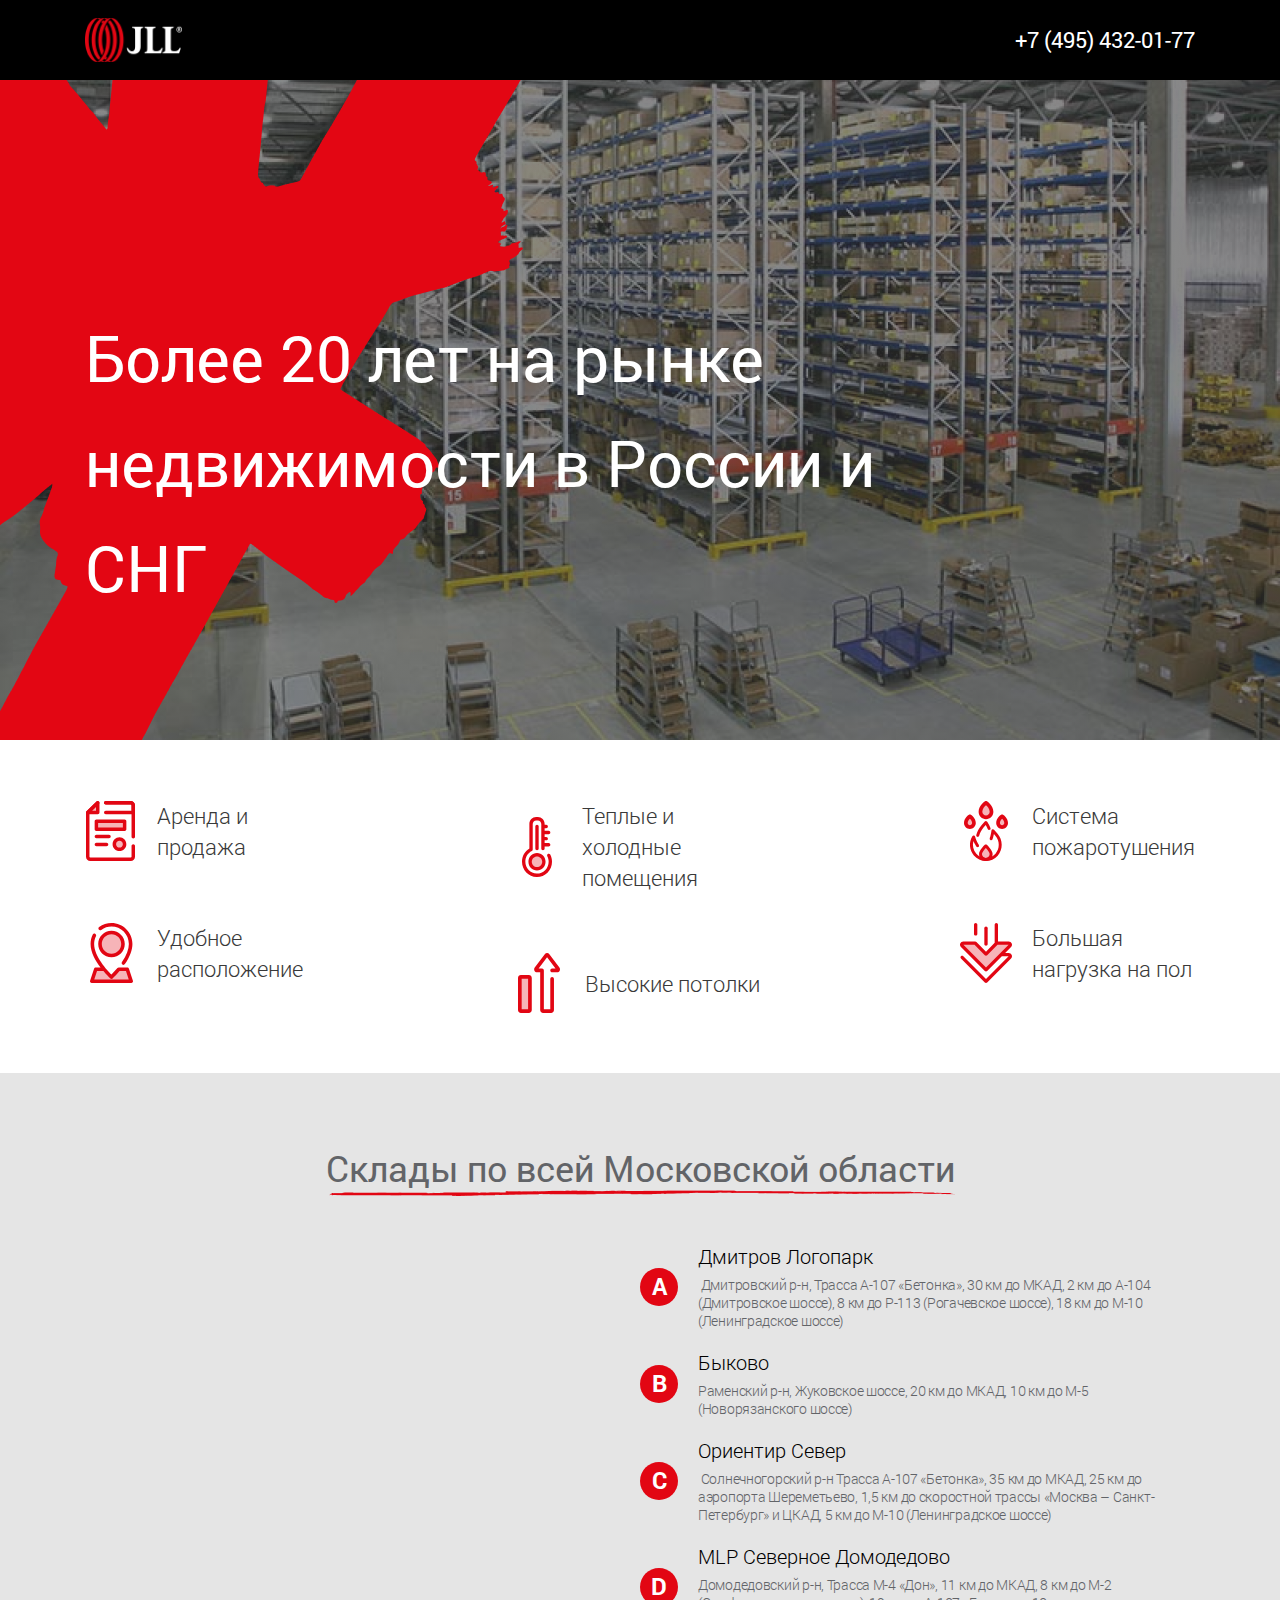
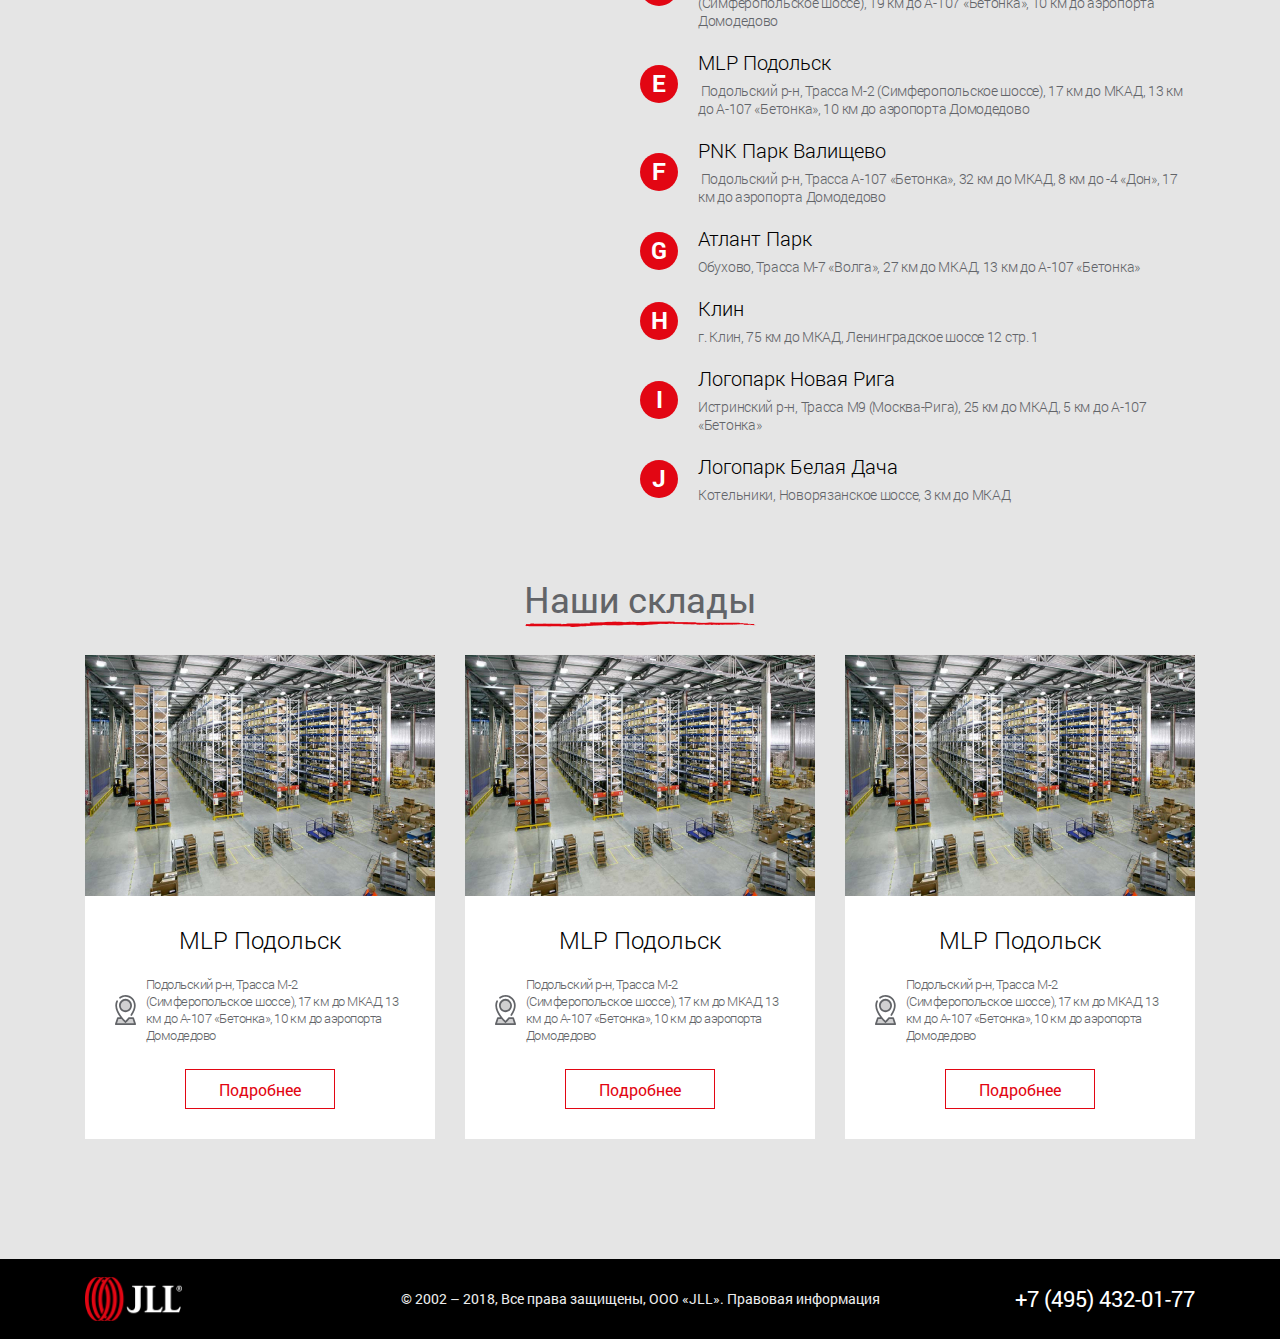
<file: index.html>
<!doctype html>
<html lang="en">
<head>
    <meta charset="utf-8">
    <meta name="viewport" content="width=device-width, initial-scale=1, shrink-to-fit=no">
    <link href="bootstrap-4.1.0-dist/css/bootstrap.min.css" rel="stylesheet">
    <link href="style.css" rel="stylesheet">
    <link href="mobile.css" rel="stylesheet">
</head>
<body>
<header>
    <div class="container">
        <div class="row">
            <div class="col text-left">
                <a href="/"><img class="logo" src="images/logo.png"></a>
            </div>
            <div class="col text-right align-self-center">
                <a class="phone" href="tel:+74954320177">+7 (495) 432-01-77</a>
            </div>
        </div>
    </div>
</header>
<section class="section-top">
    <img class="paint" src="images/paint.png">
    <div class="container">
        <div class="row">
            <div class="col-xl-10 offset-xl-0 col-9 offset-1">
                <div class="top-text">Более 20 лет на рынке недвижимости в России и СНГ</div>
            </div>
        </div>
    </div>
</section>
<section class="bg-white">
    <div class="container">
        <div class="row">
            <div class="col-12 col-sm-3 ml-sm-auto ml-xl-0">
                <div class="float-sm-left">
                    <div class="feature">
                        <div class="icon-wrapper">
                            <img src="images/icon01r.svg">
                        </div>
                        <div class="feature-text">
                            Аренда и продажа
                        </div>
                    </div>
                    <div class="feature">
                        <div class="icon-wrapper">
                            <img src="images/icon02r.svg">
                        </div>
                        <div class="feature-text">
                            Удобное <br>расположение
                        </div>
                    </div>
                </div>
            </div>
            <div class="col-12 col-sm-3 mx-sm-auto">
                <div class="feature">
                    <div class="icon-wrapper">
                        <img src="images/icon03r.svg">
                    </div>
                    <div class="feature-text">
                        Теплые и холодные <br>помещения
                    </div>
                </div>
                <div class="feature">
                    <div class="icon-wrapper">
                        <img src="images/icon04r.svg">
                    </div>
                    <div class="feature-text">
                        Высокие потолки
                    </div>
                </div>
            </div>
            <div class="col-12 col-sm-3 mr-sm-auto mr-xl-0">
                <div class="float-sm-right">
                    <div class="feature">
                        <div class="icon-wrapper">
                            <img src="images/icon05r.svg">
                        </div>
                        <div class="feature-text">
                            Система <br>пожаротушения
                        </div>
                    </div>
                    <div class="feature">
                        <div class="icon-wrapper">
                            <img src="images/icon06r.svg">
                        </div>
                        <div class="feature-text">
                            Большая <br>нагрузка на пол
                        </div>
                    </div>
                </div>
            </div>
        </div>
    </div>
</section>
<section class="d-none d-lg-block">
    <div class="container">
        <h2>
            Склады по всей Московской области
            <img src="images/underline_644.png" class="underline">
        </h2>
        <div class="row">
            <div class="col-xl-6 col-sm-5"></div>
            <div class="col-xl-6 col-sm-7 warehouse-list">
                <div class="warehouse-address-wrapper">
                    <div class="marker">
                        <div class="marker-letter">a</div>
                    </div>
                    <div>
                        <div class="list-warehouse-name">
                            Дмитров Логопарк
                        </div>
                        <div class="list-warehouse-address">
                             Дмитровский р-н, Трасса А-107 «Бетонка», 30 км до МКАД, 2 км до А-104 (Дмитровское шоссе),
                            8 км до Р-113 (Рогачевское шоссе), 18 км до М-10 (Ленинградское шоссе)
                        </div>
                    </div>
                </div>
                <div class="warehouse-address-wrapper">
                    <div class="marker">
                        <div class="marker-letter">b</div>
                    </div>
                    <div>
                        <div class="list-warehouse-name">
                            Быково 
                        </div>
                        <div class="list-warehouse-address">
                            Раменский р-н, Жуковское шоссе, 20 км до МКАД, 10 км до М-5 (Новорязанского шоссе)
                        </div>
                    </div>
                </div>
                <div class="warehouse-address-wrapper">
                    <div class="marker">
                        <div class="marker-letter">c</div>
                    </div>
                    <div>
                        <div class="list-warehouse-name">
                            Ориентир Север
                        </div>
                        <div class="list-warehouse-address">
                             Солнечногорский р-н Трасса А-107 «Бетонка», 35 км до МКАД, 25 км до аэропорта Шереметьево,
                            1,5 км до скоростной трассы «Москва – Санкт-Петербург» и ЦКАД, 5 км до М-10 (Ленинградское шоссе)
                        </div>
                    </div>
                </div>
                <div class="warehouse-address-wrapper">
                    <div class="marker">
                        <div class="marker-letter">d</div>
                    </div>
                    <div>
                        <div class="list-warehouse-name">
                            MLP Северное Домодедово 
                        </div>
                        <div class="list-warehouse-address">
                            Домодедовский р-н, Трасса М-4 «Дон», 11 км до МКАД, 8 км до М-2 (Симферопольское шоссе),
                            19 км до А-107 «Бетонка», 10 км до аэропорта Домодедово
                        </div>
                    </div>
                </div>
                <div class="warehouse-address-wrapper">
                    <div class="marker">
                        <div class="marker-letter">e</div>
                    </div>
                    <div>
                        <div class="list-warehouse-name">
                            MLP Подольск
                        </div>
                        <div class="list-warehouse-address">
                             Подольский р-н, Трасса М-2 (Симферопольское шоссе), 17 км до МКАД, 13 км до А-107 «Бетонка»,
                            10 км до аэропорта Домодедово
                        </div>
                    </div>
                </div>
                <div class="warehouse-address-wrapper">
                    <div class="marker">
                        <div class="marker-letter">f</div>
                    </div>
                    <div>
                        <div class="list-warehouse-name">
                            PNK Парк Валищево
                        </div>
                        <div class="list-warehouse-address">
                             Подольский р-н, Трасса А-107 «Бетонка», 32 км до МКАД, 8 км до -4 «Дон», 17 км до аэропорта Домодедово
                        </div>
                    </div>
                </div>
                <div class="warehouse-address-wrapper">
                    <div class="marker">
                        <div class="marker-letter">g</div>
                    </div>
                    <div>
                        <div class="list-warehouse-name">
                            Атлант Парк 
                        </div>
                        <div class="list-warehouse-address">
                            Обухово, Трасса М-7 «Волга», 27 км до МКАД, 13 км до А-107 «Бетонка»
                        </div>
                    </div>
                </div>
                <div class="warehouse-address-wrapper">
                    <div class="marker">
                        <div class="marker-letter">h</div>
                    </div>
                    <div>
                        <div class="list-warehouse-name">
                            Клин 
                        </div>
                        <div class="list-warehouse-address">
                            г. Клин, 75 км до МКАД, Ленинградское шоссе 12 стр. 1
                        </div>
                    </div>
                </div>
                <div class="warehouse-address-wrapper">
                    <div class="marker">
                        <div class="marker-letter">i</div>
                    </div>
                    <div>
                        <div class="list-warehouse-name">
                            Логопарк Новая Рига 
                        </div>
                        <div class="list-warehouse-address">
                            Истринский р-н, Трасса М9 (Москва-Рига), 25 км до МКАД, 5 км до А-107 «Бетонка»
                        </div>
                    </div>
                </div>
                <div class="warehouse-address-wrapper">
                    <div class="marker">
                        <div class="marker-letter">j</div>
                    </div>
                    <div>
                        <div class="list-warehouse-name">
                            Логопарк Белая Дача 
                        </div>
                        <div class="list-warehouse-address">
                            Котельники, Новорязанское шоссе, 3 км до МКАД
                        </div>
                    </div>
                </div>
            </div>
        </div>
    </div>
</section>
<section>
    <div class="container">
        <h2>
            Наши склады
            <img src="images/underline_231.png" class="underline">
        </h2>
        <div class="row">
            <div class="col-12 col-md-4">
                <div class="warehouse-item">
                    <div class="warehouse-img" style="background-image: url('images/warehouse_list.jpg')"></div>
                    <div class="warehouse-desc">
                        <h3>MLP Подольск</h3>
                        <div class="warehouse-address-wrapper">
                            <img src="images/icon_address.svg">
                            <div class="warehouse-address">
                                Подольский р-н, Трасса М-2 (Симферопольское шоссе), 17 км до МКАД, 13 км до А-107 «Бетонка», 10 км до аэропорта Домодедово
                            </div>
                        </div>
                        <a href="#" class="btn-link-custom">Подробнее</a>
                    </div>
                </div>
            </div>
            <div class="col-12 col-md-4">
                <div class="warehouse-item">
                    <div class="warehouse-img" style="background-image: url('images/warehouse_list.jpg')"></div>
                    <div class="warehouse-desc">
                        <h3>MLP Подольск</h3>
                        <div class="warehouse-address-wrapper">
                            <img src="images/icon_address.svg">
                            <div class="warehouse-address">
                                Подольский р-н, Трасса М-2 (Симферопольское шоссе), 17 км до МКАД, 13 км до А-107 «Бетонка», 10 км до аэропорта Домодедово
                            </div>
                        </div>
                        <a href="#" class="btn-link-custom">Подробнее</a>
                    </div>
                </div>
            </div>
            <div class="col-12 col-md-4">
                <div class="warehouse-item">
                    <div class="warehouse-img" style="background-image: url('images/warehouse_list.jpg')"></div>
                    <div class="warehouse-desc">
                        <h3>MLP Подольск</h3>
                        <div class="warehouse-address-wrapper">
                            <img src="images/icon_address.svg">
                            <div class="warehouse-address">
                                Подольский р-н, Трасса М-2 (Симферопольское шоссе), 17 км до МКАД, 13 км до А-107 «Бетонка», 10 км до аэропорта Домодедово
                            </div>
                        </div>
                        <a href="#" class="btn-link-custom">Подробнее</a>
                    </div>
                </div>
            </div>
        </div>
    </div>
</section>
<footer>
    <div class="container">
        <div class="row">
            <div class="col order-sm-1 text-left">
                <a href="/"><img class="logo" src="images/logo.png"></a>
            </div>
            <div class="col-12 col-sm-6 order-3 order-sm-2 text-center align-self-center copyright">
                © 2002 – 2018, Все права защищены, ООО «JLL». Правовая информация
            </div>
            <div class="col order-sm-3 text-right align-self-center">
                <a class="phone" href="tel:+74954320177">+7 (495) 432-01-77</a>
            </div>
        </div>
    </div>
</footer>
<script src="https://code.jquery.com/jquery-3.3.1.slim.min.js" integrity="sha384-q8i/X+965DzO0rT7abK41JStQIAqVgRVzpbzo5smXKp4YfRvH+8abtTE1Pi6jizo" crossorigin="anonymous"></script>
<script src="https://cdnjs.cloudflare.com/ajax/libs/popper.js/1.14.0/umd/popper.min.js" integrity="sha384-cs/chFZiN24E4KMATLdqdvsezGxaGsi4hLGOzlXwp5UZB1LY//20VyM2taTB4QvJ" crossorigin="anonymous"></script>
<script src="bootstrap-4.1.0-dist/js/bootstrap.bundle.min.js"></script>
<script src="script.js"></script>
</body>
</html>
</file>
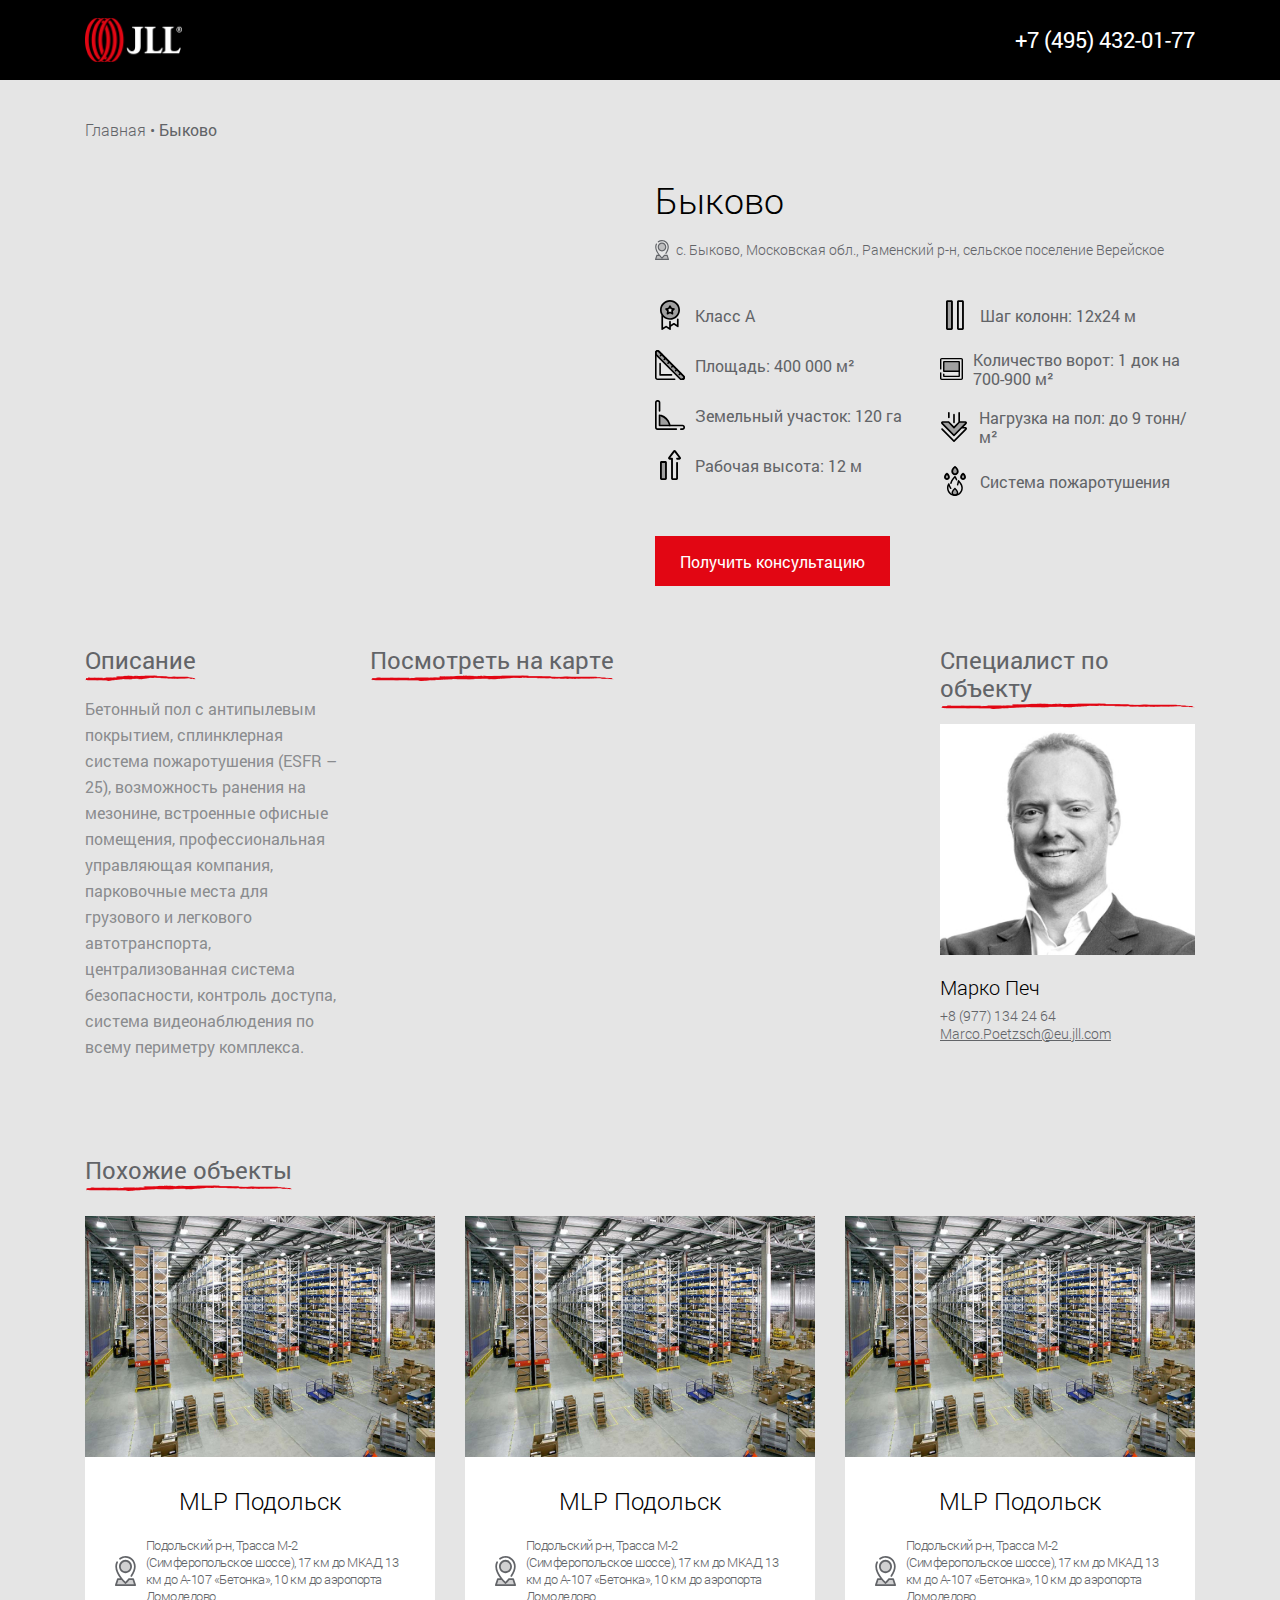
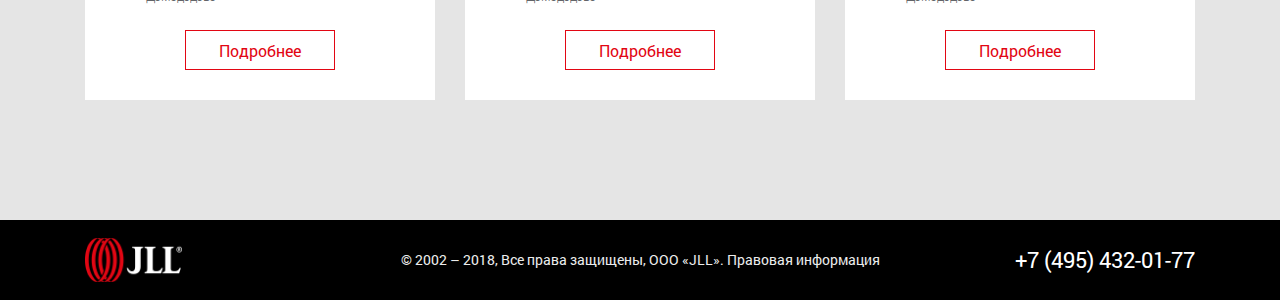
<file: warehouse.html>
<!doctype html>
<html lang="en">
<head>
    <meta charset="utf-8">
    <meta name="viewport" content="width=device-width, initial-scale=1, shrink-to-fit=no">
    <link href="bootstrap-4.1.0-dist/css/bootstrap.min.css" rel="stylesheet">
    <link href="style.css" rel="stylesheet">
    <link href="mobile.css" rel="stylesheet">
</head>
<body>
<header>
    <div class="container">
        <div class="row">
            <div class="col text-left">
                <a href="/"><img class="logo" src="images/logo.png"></a>
            </div>
            <div class="col text-right align-self-center">
                <a class="phone" href="tel:+74954320177">+7 (495) 432-01-77</a>
            </div>
        </div>
    </div>
</header>
<div class="container">
    <nav aria-label="breadcrumb">
        <ol class="breadcrumb">
            <li class="breadcrumb-item"><a href="/">Главная</a></li>
            <li class="breadcrumb-item active" aria-current="page">Быково</li>
        </ol>
    </nav>
</div>
<section>
    <div class="container">
        <div class="row">
            <div class="col-12 col-md-6">

            </div>
            <div class="col-12 col-md-6 warehouse">
                <div class="warehouse-name">Быково</div>
                <div class="warehouse-address-wrapper">
                    <img src="images/icon_address.svg">
                    <div class="warehouse-address">
                        с. Быково, Московская обл., Раменский р-н, сельское поселение Верейское
                    </div>
                </div>
                <div class="row">
                    <div class="col-12 col-sm-6 param-col-first">
                        <div class="param">
                            <div class="icon-wrapper">
                                <img src="images/icon01.svg">
                            </div>
                            <div class="param-text">
                                Класс А
                            </div>
                        </div>
                        <div class="param">
                            <div class="icon-wrapper">
                                <img src="images/icon02.svg">
                            </div>
                            <div class="param-text">
                                Площадь: 400 000 м²
                            </div>
                        </div>
                        <div class="param">
                            <div class="icon-wrapper">
                                <img src="images/icon03.svg">
                            </div>
                            <div class="param-text">
                                Земельный участок: 120 га
                            </div>
                        </div>
                        <div class="param">
                            <div class="icon-wrapper">
                                <img src="images/icon04.svg">
                            </div>
                            <div class="param-text">
                                Рабочая высота: 12 м
                            </div>
                        </div>
                    </div>
                    <div class="col-12 col-sm-6">
                        <div class="param">
                            <div class="icon-wrapper">
                                <img src="images/icon05.svg">
                            </div>
                            <div class="param-text">
                                Шаг колонн: 12х24 м
                            </div>
                        </div>
                        <div class="param">
                            <div class="icon-wrapper">
                                <img src="images/icon06.svg">
                            </div>
                            <div class="param-text">
                                Количество ворот: 1 док на 700-900 м²
                            </div>
                        </div>
                        <div class="param">
                            <div class="icon-wrapper">
                                <img src="images/icon07.svg">
                            </div>
                            <div class="param-text">
                                Нагрузка на пол: до 9 тонн/м²
                            </div>
                        </div>
                        <div class="param">
                            <div class="icon-wrapper">
                                <img src="images/icon08.svg">
                            </div>
                            <div class="param-text">
                                Система пожаротушения
                            </div>
                        </div>
                    </div>
                </div>
                <button class="btn btn-custom mx-auto mx-sm-0">Получить консультацию</button>
            </div>
        </div>
    </div>
</section>
<section class="warehouse-info">
    <div class="container">
        <div class="row">
            <div class="col-xl-3 col-sm-4 col-12">
                <h3>
                    Описание
                    <img src="images/underline_113.png" class="underline ml-0">
                </h3>
                <p>
                    Бетонный пол с антипылевым покрытием, сплинклерная система пожаротушения (ESFR – 25), возможность
                    ранения на мезонине, встроенные офисные помещения, профессиональная управляющая компания,
                    парковочные места для грузового и легкового автотранспорта, централизованная система безопасности,
                    контроль доступа, система видеонаблюдения по всему периметру комплекса.
                </p>
            </div>
            <div class="col-xl-6 col-sm-5 col-12">
                <h3>
                    Посмотреть на карте
                    <img src="images/underline_231.png" class="underline ml-0">
                </h3>
            </div>
            <div class="col-sm-3 col-12">
                <h3>
                    Специалист по объекту
                    <img src="images/underline_257.png" class="underline ml-0">
                </h3>
                <div class="warehouse-spec" style="background-image: url('images/specialist.jpg')"></div>
                <div class="spec-name">Марко Печ </div>
                <div class="spec-contacts">
                    <a href="tel:+89771342464">+8 (977) 134 24 64</a><br>
                    <a href="mailto:Marco.Poetzsch@eu.jll.com">Marco.Poetzsch@eu.jll.com</a>
                </div>
            </div>
        </div>
    </div>
</section>
<section>
    <div class="container">
        <h3>
            Похожие объекты
            <img src="images/underline_202.png" class="underline ml-0">
        </h3>
        <div class="row">
            <div class="col-12 col-md-4">
                <div class="warehouse-item">
                    <div class="warehouse-img" style="background-image: url('images/warehouse_list.jpg')"></div>
                    <div class="warehouse-desc">
                        <h3>MLP Подольск</h3>
                        <div class="warehouse-address-wrapper">
                            <img src="images/icon_address.svg">
                            <div class="warehouse-address">
                                Подольский р-н, Трасса М-2 (Симферопольское шоссе), 17 км до МКАД, 13 км до А-107 «Бетонка», 10 км до аэропорта Домодедово
                            </div>
                        </div>
                        <a href="#" class="btn-link-custom">Подробнее</a>
                    </div>
                </div>
            </div>
            <div class="col-12 col-md-4">
                <div class="warehouse-item">
                    <div class="warehouse-img" style="background-image: url('images/warehouse_list.jpg')"></div>
                    <div class="warehouse-desc">
                        <h3>MLP Подольск</h3>
                        <div class="warehouse-address-wrapper">
                            <img src="images/icon_address.svg">
                            <div class="warehouse-address">
                                Подольский р-н, Трасса М-2 (Симферопольское шоссе), 17 км до МКАД, 13 км до А-107 «Бетонка», 10 км до аэропорта Домодедово
                            </div>
                        </div>
                        <a href="#" class="btn-link-custom">Подробнее</a>
                    </div>
                </div>
            </div>
            <div class="col-12 col-md-4">
                <div class="warehouse-item">
                    <div class="warehouse-img" style="background-image: url('images/warehouse_list.jpg')"></div>
                    <div class="warehouse-desc">
                        <h3>MLP Подольск</h3>
                        <div class="warehouse-address-wrapper">
                            <img src="images/icon_address.svg">
                            <div class="warehouse-address">
                                Подольский р-н, Трасса М-2 (Симферопольское шоссе), 17 км до МКАД, 13 км до А-107 «Бетонка», 10 км до аэропорта Домодедово
                            </div>
                        </div>
                        <a href="#" class="btn-link-custom">Подробнее</a>
                    </div>
                </div>
            </div>
        </div>
    </div>
</section>
<footer>
    <div class="container">
        <div class="row">
            <div class="col order-sm-1 text-left">
                <a href="/"><img class="logo" src="images/logo.png"></a>
            </div>
            <div class="col-12 col-sm-6 order-3 order-sm-2 text-center align-self-center copyright">
                © 2002 – 2018, Все права защищены, ООО «JLL». Правовая информация
            </div>
            <div class="col order-sm-3 text-right align-self-center">
                <a class="phone" href="tel:+74954320177">+7 (495) 432-01-77</a>
            </div>
        </div>
    </div>
</footer>
<script src="https://code.jquery.com/jquery-3.3.1.slim.min.js" integrity="sha384-q8i/X+965DzO0rT7abK41JStQIAqVgRVzpbzo5smXKp4YfRvH+8abtTE1Pi6jizo" crossorigin="anonymous"></script>
<script src="https://cdnjs.cloudflare.com/ajax/libs/popper.js/1.14.0/umd/popper.min.js" integrity="sha384-cs/chFZiN24E4KMATLdqdvsezGxaGsi4hLGOzlXwp5UZB1LY//20VyM2taTB4QvJ" crossorigin="anonymous"></script>
<script src="bootstrap-4.1.0-dist/js/bootstrap.bundle.min.js"></script>
<script src="script.js"></script>
</body>
</html>
</file>
<file: style.css>
@font-face {
    font-family: 'RobotoRegular';
    src: url('fonts/RobotoRegular.eot?') format('embedded-opentype'),
         url('fonts/RobotoRegular.woff') format('woff'),
         url('fonts/RobotoRegular.ttf') format('truetype'),
         url('fonts/RobotoRegular.svg#RobotoRegular') format('svg');
}
@font-face {
    font-family: 'RobotoLight';
    src: url('fonts/RobotoLight.eot?') format('embedded-opentype'),
    url('fonts/RobotoLight.woff') format('woff'),
    url('fonts/RobotoLight.ttf') format('truetype'),
    url('fonts/RobotoLight.svg#RobotoLight') format('svg');
}
@font-face {
    font-family: 'RobotoBold';
    src: url('fonts/RobotoBold.eot?') format('embedded-opentype'),
    url('fonts/RobotoBold.woff') format('woff'),
    url('fonts/RobotoBold.ttf') format('truetype'),
    url('fonts/RobotoBold.svg#RobotoBold') format('svg');
}
@font-face {
    font-family: 'RobotoMediumItalic';
    src: url('fonts/RobotoMediumItalic.eot?') format('embedded-opentype'),
    url('fonts/RobotoMediumItalic.woff') format('woff'),
    url('fonts/RobotoMediumItalic.ttf') format('truetype'),
    url('fonts/RobotoMediumItalic.svg#RobotoMediumItalic') format('svg');
}
body {
    font-family: 'RobotoRegular';
    font-size: 16px;
    color: #000;
    line-height: normal;
    background: #E5E5E5;
}
@media(min-width: 1920px) {
    .container {
        max-width: 1470px;
    }
}
a:hover, a:focus {
    text-decoration: none;
}
header, footer {
    background: #000;
    padding: 18px 0;
}
footer {
    margin-top: 100px;
}
h2 {
    font-family: 'RobotoRegular';
    font-size: 36px;
    line-height: 42px;
    color: #626468;
    text-align: center;
    position: relative;
    width: fit-content;
    margin: 74px auto 25px;
}
h3 {
    font-family: 'RobotoRegular';
    font-size: 24px;
    line-height: 28px;
    color: #626468;
    position: relative;
    width: fit-content;
    margin-bottom: 22px;
}
p {
    font-family: 'RobotoRegular';
    font-size: 16px;
    line-height: 26px;
    color: rgba(98, 100, 104, 0.7);
}
.underline {
    position: absolute;
    left: 0;
    right: 0;
    bottom: -7px;
    margin: auto;
    width: 100%;
}
.phone {
    font-family: 'RobotoRegular';
    font-size: 22px;
    line-height: 26px;
    color: #fff;
    cursor: default;
}
.phone:hover, .phone:focus {
    color: #fff;
}
.copyright {
    font-family: "RobotoRegular";
    font-size: 14px;
    line-height: 16px;
    color: #EBECEC;
}
.section-top {
    background: linear-gradient(rgba(57,57,57,.6), rgba(57,57,57,.6)), url("images/warehouse_main.jpg") no-repeat center;
    background-size: cover;
    height: 660px;
    position: relative;
}
.paint {
    position: absolute;
    top: 0;
    left: 0;
    z-index: 10;
}
.top-text {
    font-family: "RobotoRegular";
    font-size: 64px;
    line-height: 105px;
    color: #fff;
    margin-top: 225px;
    position: relative;
    z-index: 100;
}
.feature {
    margin: 60px 0;
    display: -ms-flexbox!important;
    display: flex!important;
    -ms-flex-align: center!important;
    align-items: center!important;
}
.icon-wrapper {
    width: 52px;
    height: 60px;
    position: relative;
}
.icon-wrapper img {
    position: absolute;
    top: 0;
    bottom: 0;
    right: 0;
    left: 0;
    margin: auto;
    max-width: 100%;
    max-height: 100%;
}
.feature-text {
    font-family: 'RobotoLight';
    font-size: 22px;
    line-height: 31px;
    color: #393939;
    display: inline-block;
    margin-left: 20px;
}
.warehouse-item {
    background: #fff;
    margin: 10px 0 20px;
}
.warehouse-img {
    background-repeat: no-repeat;
    background-position: center;
    background-size: cover;
    height: 241px;
}
.warehouse-desc {
    padding: 30px;
}
.warehouse-desc h3 {
    font-family: 'RobotoLight';
    color: #000;
    margin-left: auto;
    margin-right: auto;
}
.warehouse-address-wrapper {
    display: -ms-flexbox!important;
    display: flex!important;
    -ms-flex-align: center!important;
    align-items: center!important;
}
.warehouse-address {
    font-family: 'RobotoLight';
    font-size: 13px;
    line-height: 17px;
    color: #626468;
    letter-spacing: -0.04em;
    margin-left: 10px;
}
.btn-link-custom {
    font-family: 'RobotoRegular';
    font-size: 16px;
    line-height: 19px;
    text-align: center;
    color: #E20613;
    border: 1px solid #E20613;
    width: 150px;
    height: 40px;
    padding: 10px 32px;
    display: block;
    margin: 25px auto 0;
}
.btn-link-custom:hover, .btn-link-custom:focus {
    color: #E20613;
}
.warehouse-list {
    margin-top: 30px;
    padding-left: 0;
}
.warehouse-list .warehouse-address-wrapper {
    margin-bottom: 20px;
}
.warehouse-list .warehouse-address-wrapper:last-of-type {
    margin-bottom: 0;
}
.marker {
    width: 38px;
    height: 38px;
    border-radius: 100%;
    background: #E20613;
    margin-right: 20px;
}
.marker-letter {
    font-family: 'RobotoBold';
    font-size: 24px;
    line-height: 1.5;
    color: #fff;
    text-transform: uppercase;
    text-align: center;
    width: 38px;
}
.list-warehouse-name {
    font-family: 'RobotoLight';
    font-size: 20px;
    line-height: 24px;
    color: #000;
    margin-bottom: 8px;
}
.list-warehouse-address {
    font-family: 'RobotoLight';
    font-size: 14px;
    line-height: 18px;
    color: #626468;
    letter-spacing: -0.02em;
}
.breadcrumb {
    padding: 0;
    margin: 40px 0;
    background-color: transparent;
    border-radius: 0;
}
.breadcrumb-item+.breadcrumb-item::before {
    padding-right: 4px;
    color: #626468;
    content: "•";
    font-family: 'RobotoLight';
}
.breadcrumb {
    font-size: 16px;
    line-height: 19px;
}
.breadcrumb a {
    font-family: 'RobotoLight';
    color: #626468;
}
.breadcrumb-item.active {
    font-family: 'RobotoRegular';
    color: #626468;
}
.breadcrumb-item+.breadcrumb-item {
    padding-left: 4px;
}
.warehouse .warehouse-address-wrapper img {
    width: 14px;
}
.warehouse .warehouse-address {
    font-size: 14px;
    line-height: 21px;
    letter-spacing: normal;
    margin-left: 7px;
}
.warehouse .warehouse-address-wrapper {
    margin-bottom: 20px;
}
.warehouse-name {
    font-family: 'RobotoLight';
    font-size: 36px;
    line-height: 42px;
    color: #000;
    margin-bottom: 18px;
}
.param {
    display: -ms-flexbox!important;
    display: flex!important;
    -ms-flex-align: center!important;
    align-items: center!important;
    margin: 20px 0;
}
.param .icon-wrapper {
    width: 30px;
    height: 30px;
}
.param-text {
    font-family: 'RobotoRegular';
    font-size: 16px;
    line-height: 19px;
    color: #626468;
    margin-left: 10px;
}
.btn {
    display: block;
    border: 0;
    padding: 0;
    font-family: 'RobotoRegular';
    font-size: 16px;
    line-height: 19px;
    color: #fff;
    border-radius: 0;
    transition: none;
    background: #E20613;
    width: 235px;
    height: 50px;
    margin-top: 20px;
}
.warehouse-info {
    padding: 60px 0 80px;
}
.warehouse-spec {
    background-repeat: no-repeat;
    background-position: center;
    background-size: cover;
    height: 231px;
    margin-bottom: 20px;
}
.spec-name {
    font-family: 'RobotoLight';
    font-size: 20px;
    line-height: 24px;
    color: #000;
    margin-bottom: 8px;
}
.spec-contacts {
    font-family: 'RobotoLight';
    font-size: 14px;
    line-height: 18px;
}
.spec-contacts a {
    color: #626468;
}
.spec-contacts a:last-of-type {
    text-decoration: underline;
}
.spec-contacts a:hover, .spec-contacts a:focus {
    color: #626468;
}
</file>
<file: mobile.css>
/** desktop **/
@media (max-width: 1024px) {
    .container {
        max-width: 990px;
    }
    header, footer {
        padding: 10px 0;
    }
    footer {
        margin-top: 60px;
    }
    h2 {
        font-size: 24px;
        line-height: 28px;
        margin: 54px auto 25px;
    }
    h3 {
        font-size: 18px;
        line-height: 21px;
        margin-bottom: 22px;
    }
    p {
        font-size: 13px;
        line-height: 21px;
    }
    .underline {
        bottom: -4px;
    }
    .logo {
        height: 40px;
    }
    .phone {
        font-size: 18px;
        line-height: 21px;
    }
    .copyright {
        font-size: 10px;
        line-height: 12px;
    }
    .section-top {
        height: 352px;
    }
    .paint {
        height: 352px;
    }
    .top-text {
        font-size: 36px;
        line-height: 59px;
        margin-top: 117px;
    }
    .feature {
        margin: 30px 0 20px;
    }
    .icon-wrapper {
        width: 31px;
        height: 36px;
    }
    .feature-text {
        font-size: 14px;
        line-height: 20px;
        margin-left: 10px;
    }
    .warehouse-item {
        margin: 0 0 20px;
    }
    .warehouse-img {
        height: 160px;
    }
    .warehouse-desc {
        padding: 15px;
    }
    .warehouse-desc h3 {
        margin-bottom: 12px;
    }
    .warehouse-desc .warehouse-address-wrapper img {
        width: 14px;
    }
    .warehouse-address {
        font-size: 10px;
        line-height: 13px;
        letter-spacing: -0.02em;
    }
    .btn-link-custom {
        font-size: 14px;
        line-height: 16px;
        width: 142px;
        height: 36px;
        padding: 10px 27px;
        margin: 16px auto 0;
    }
    .warehouse-list {
        margin-top: 0;
        padding-left: 15px;
    }
    .warehouse-list .warehouse-address-wrapper {
        margin-bottom: 12px;
    }
    .marker {
        width:28px;
        height: 28px;
        margin-right: 10px;
    }
    .marker-letter {
        font-size: 18px;
        width: 28px;
    }
    .list-warehouse-name {
        font-size: 16px;
        line-height: 18px;
        margin-bottom: 4px;
    }
    .list-warehouse-address {
        font-size: 12px;
        line-height: 14px;
        letter-spacing: normal;
    }
    .breadcrumb {
        margin: 20px 0 18px;
    }
    .breadcrumb {
        font-size: 14px;
        line-height: 16px;
    }
    .warehouse .warehouse-address {
        font-size: 12px;
        line-height: 18px;
    }
    .warehouse .warehouse-address-wrapper {
        margin-bottom: 10px;
    }
    .warehouse-name {
        font-size: 28px;
        line-height: 33px;
        margin-bottom: 10px;
    }
    .param-col-first {
        max-width: 204px;
        padding-right: 0;
    }
    .param {
        margin: 22px 0;
    }
    .param .icon-wrapper {
        width: 26px;
        height: 26px;
    }
    .param-text {
        font-size: 12px;
        line-height: 14px;
    }
    .btn {
        font-size: 14px;
        line-height: 16px;
        width: 225px;
        height: 40px;
        margin-top: 9px;
    }
    .warehouse-info {
        padding: 40px 0 60px;
    }
    .warehouse-spec {
        height: 154px;
        margin-bottom: 10px;
    }
    .spec-name {
        font-size: 16px;
        line-height: 18px;
        margin-bottom: 0;
    }
    .spec-contacts a {
        font-size: 12px;
        line-height: 16px;
    }
}
/** mobile **/
@media (max-width: 475px) {
    header, footer {
        padding: 5px 0;
    }
    footer {
        margin-top: 45px;
    }
    h2 {
        font-size: 18px;
        line-height: 21px;
        margin: 30px auto 20px;
    }
    h3 {
        margin-left: auto;
        margin-right: auto;
    }
    p {
        font-size: 12px;
        line-height: 20px;
    }
    .logo {
        height: 30px;
    }
    .phone {
        font-size: 14px;
        line-height: 16px;
    }
    .copyright {
        margin-top: 10px;
    }
    .section-top {
        height: 200px;
    }
    .paint {
        height: 200px;
    }
    .top-text {
        font-size: 18px;
        line-height: 30px;
        margin-top: 55px;
    }
    .bg-white {
        padding-bottom: 20px;
    }
    .feature {
        margin: 20px 0;
    }
    .feature:last-child {
        margin: 0;
    }
    .warehouse-item {
        margin: 0 0 15px;
    }
    .warehouse-desc {
        padding: 15px 10px;
    }
    .breadcrumb {
        margin: 20px 0 18px;
    }
    .breadcrumb {
        font-size: 10px;
        line-height: 12px;
    }
    .warehouse .warehouse-address {
        font-size: 10px;
        line-height: 13px;
    }
    .warehouse-name {
        font-size: 22px;
        line-height: 26px;
    }
    .param-col-first {
        max-width: 100%;
        padding-right: 15px;
        margin-bottom: -20px;
    }
    .param {
        margin: 20px 0;
    }
    .warehouse-spec {
        height: 154px;
        margin-bottom: 10px;
    }
    .spec-name {
        font-size: 16px;
        line-height: 18px;
        margin-bottom: 0;
    }
    .spec-contacts a {
        font-size: 12px;
        line-height: 16px;
    }
}
</file>
